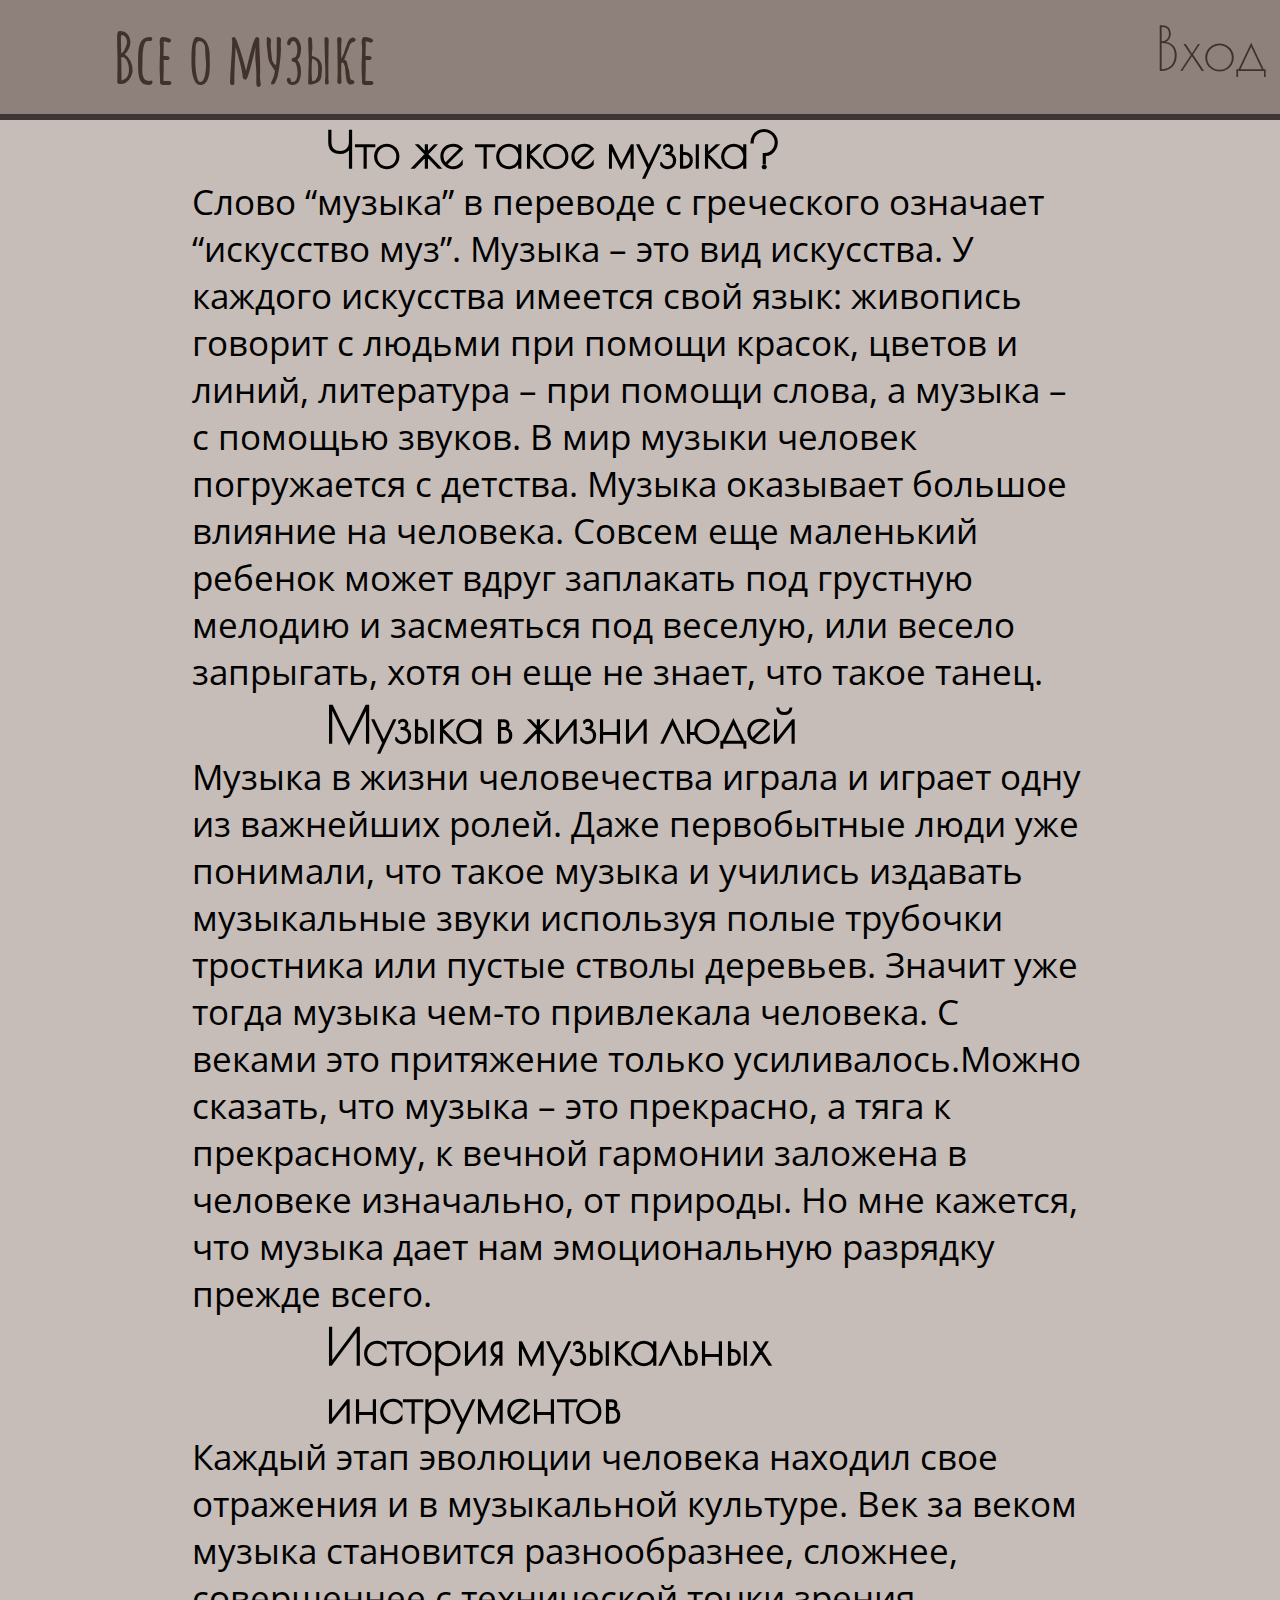
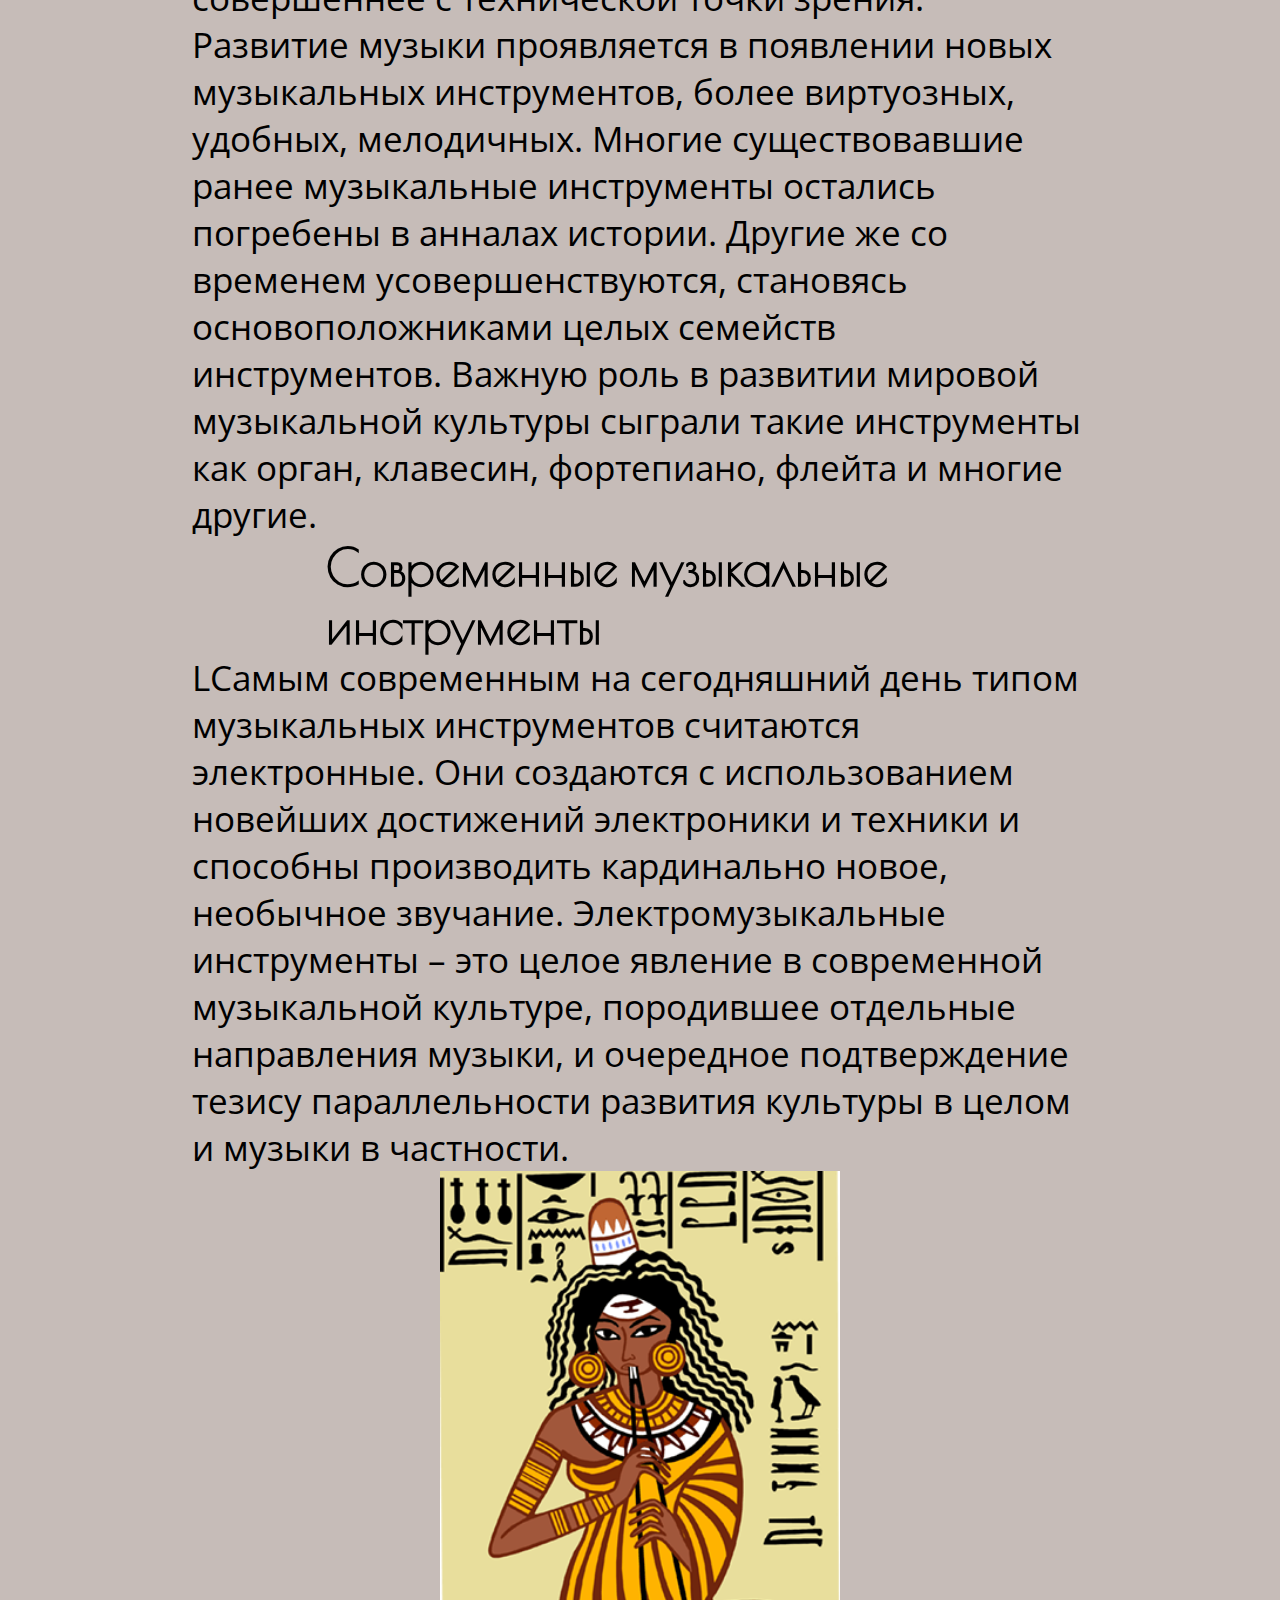
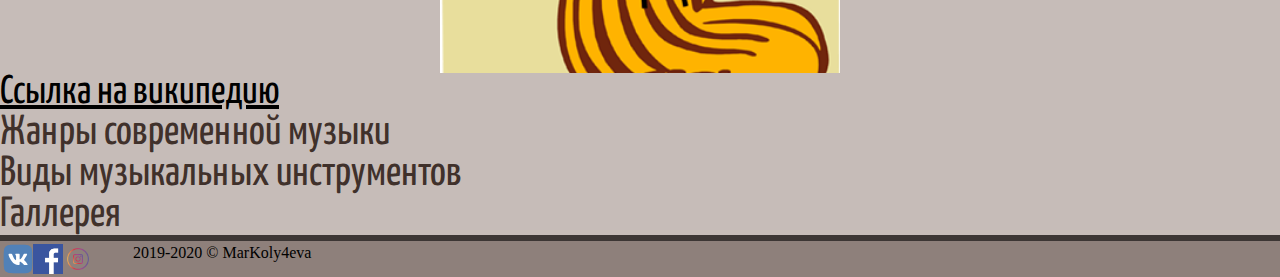
<file: index.html>
<!DOCTYPE html>
<html lang="en">
<head>
	<meta charset="UTF-8">
	<title>Всё о музыке</title>
	<link rel="stylesheet" href="main.css"> <!-- ? -->
	<link href="https://fonts.googleapis.com/css?family=Amatic+SC|Caveat|Montserrat+Alternates|Open+Sans+Condensed:300|Pacifico|Poiret+One|Press+Start+2P|Yanone+Kaffeesatz&display|Tenor+Sans&display=swap" rel="stylesheet"><!-- шрифты с гугл -->
    <style>
   p::selection {
    color: #009999; /* Цвет текста */
    background: #000; /* Цвет фона */
   }
  </style>
</head>
<body>
  <header class="header">
    <div class="header1"><a class="h1" href="index.html">Все о музыке</a></div><div class="header3">
    <div class="search"><div class="ya-site-form ya-site-form_inited_no" data-bem="{&quot;action&quot;:&quot;https://markoly4eva.github.io&quot;,&quot;arrow&quot;:false,&quot;bg&quot;:&quot;#ffcc00&quot;,&quot;fontsize&quot;:12,&quot;fg&quot;:&quot;#000000&quot;,&quot;language&quot;:&quot;ru&quot;,&quot;logo&quot;:&quot;rb&quot;,&quot;publicname&quot;:&quot;Поиск по markoly4eva.github.io&quot;,&quot;suggest&quot;:true,&quot;target&quot;:&quot;_self&quot;,&quot;tld&quot;:&quot;ru&quot;,&quot;type&quot;:2,&quot;usebigdictionary&quot;:true,&quot;searchid&quot;:2381844,&quot;input_fg&quot;:&quot;#000000&quot;,&quot;input_bg&quot;:&quot;#ffffff&quot;,&quot;input_fontStyle&quot;:&quot;normal&quot;,&quot;input_fontWeight&quot;:&quot;bold&quot;,&quot;input_placeholder&quot;:&quot;Поиск&quot;,&quot;input_placeholderColor&quot;:&quot;#563B3B&quot;,&quot;input_borderColor&quot;:&quot;#7f9db9&quot;}"><form action="https://yandex.ru/search/site/" method="get" target="_self" accept-charset="utf-8"><input type="hidden" name="searchid" value="2381844"/><input type="hidden" name="l10n" value="ru"/><input type="hidden" name="reqenc" value=""/><input type="search" name="text" value=""/><input type="submit" value="Найти"/></form></div><style type="text/css">.ya-page_js_yes .ya-site-form_inited_no { display: none; }</style><script type="text/javascript">(function(w,d,c){var s=d.createElement('script'),h=d.getElementsByTagName('script')[0],e=d.documentElement;if((' '+e.className+' ').indexOf(' ya-page_js_yes ')===-1){e.className+=' ya-page_js_yes';}s.type='text/javascript';s.async=true;s.charset='utf-8';s.src=(d.location.protocol==='https:'?'https:':'http:')+'//site.yandex.net/v2.0/js/all.js';h.parentNode.insertBefore(s,h);(w[c]||(w[c]=[])).push(function(){Ya.Site.Form.init()})})(window,document,'yandex_site_callbacks');</script></div></div>
    <div class="header2"><p class="vhod">Вход</p></div>
  </header>
	<!-- <p class="p1"></pлорем вставляет указаное кол-во слов
	<div class="landp"><form action="handler.php">
   <p class="login">Логин:
    <input maxlength="25" name="login"></p> 
   <p class="parol">Пароль:
    <input type="password" maxlength="25" name="password"></p>size="40" -->
   <!-- <p><input type="submit" value="Войти"></p></div> --> 
	<div class="div1page1">
            <h2 class="h2">Что же такое музыка?</h2>
		<p>Слово “музыка” в переводе с греческого означает “искусство муз”. Музыка – это вид искусства. У каждого искусства имеется свой язык: живопись говорит с людьми при помощи красок, цветов и линий, литература – при помощи слова, а музыка – с помощью звуков. В мир музыки человек погружается с детства. Музыка оказывает большое влияние на человека. Совсем еще маленький ребенок может вдруг заплакать под грустную мелодию и засмеяться под веселую, или весело запрыгать, хотя он еще не знает, что такое танец. </p>
            <h3 class="h3">Музыка в жизни людей</h3>
		<p>Музыка в жизни человечества играла и играет одну из важнейших ролей. Даже первобытные люди уже понимали, что такое музыка и учились издавать музыкальные звуки используя полые трубочки тростника или пустые стволы деревьев. Значит уже тогда музыка чем-то привлекала человека. С веками это притяжение только усиливалось.Можно сказать, что музыка – это прекрасно, а тяга к прекрасному, к вечной гармонии заложена в человеке изначально, от природы. Но мне кажется, что музыка дает нам эмоциональную разрядку прежде всего.</p>
			<h4 class="h4">История музыкальных инструментов</h4>
	    <p>Каждый этап эволюции человека находил свое отражения и в музыкальной культуре. Век за веком музыка становится разнообразнее, сложнее, совершеннее с технической точки зрения. Развитие музыки проявляется в появлении новых музыкальных инструментов, более виртуозных, удобных, мелодичных.

      Многие существовавшие ранее музыкальные инструменты остались погребены в анналах истории. Другие же со временем усовершенствуются, становясь основоположниками целых семейств инструментов. Важную роль в развитии мировой музыкальной культуры сыграли такие инструменты как орган, клавесин, фортепиано, флейта и многие другие.</p>
		    <h5 class="h5">Современные музыкальные инструменты</h5>
        <p>LСамым современным на сегодняшний день типом музыкальных инструментов считаются электронные. Они создаются с использованием новейших достижений электроники и техники и способны производить кардинально новое, необычное звучание. Электромузыкальные инструменты – это целое явление в современной музыкальной культуре, породившее отдельные направления музыки, и очередное подтверждение тезису параллельности развития культуры в целом и музыки в частности.</p>
         <!-- <p5 class="p5">Много ли вы знаете о музыке? Кем вы себя считаете в отношении музыки?</p>
         	<input list="character">
         		<datalist id="character">
         			<option value="Знаток"></option>
         			<option value="Увлекающийся музыкой"></option>
         			<option value="Начинающий"></option>
         			<option value="Ничего не знаю"></option>
         		</datalist> -->
<img class="img13" src="img/img13.png" alt="здесь должна быть картинка">
</div>
<a class="a1" href="https://ru.wikipedia.org/wiki/%D0%9C%D1%83%D0%B7%D1%8B%D0%BA%D0%B0">Ссылка на википедию</a><br><!-- перенос на след. строку -->
<a class="a2" href="page2.html">Жанры современной музыки</a><br>
<a class="a3" href="page3.html">Виды музыкальных инструментов</a><br>
<a class="a4" href="gallery.html">Галлерея</a><br>
<!-- <s>	nf.b. b. f.l,ndglmgdn,;'gnd;'</s> делает текст зачёркнутым<br> -->
<!-- <i>mngrkmgnrmgnrmgnrmgnrm</i> выделяет текст курсивом<hr> создает линию --> 
<!-- <abbr title="всплывающая при наведении подсказка">аббревиатура</abbr><hr> -->
<footer class="footer">
  <div id="social">
      <a href="http://vk.com" title="grupa vk" target="_blank">
        <img class="vk" src="logo/vk.svg" alt="vk" title="vk">
      </a>
        <a href="http://facebook.com" title="grupa facebook" target="_blank">
        <img class="fb" src="logo/fb.png" alt="facebook" title="facebook">
      </a>
        <a href="http://instagram.com" title="grupa instagram" target="_blank">
        <img class="inst" src="logo/inst.png" alt="instagram" title="instagram">
      </a>
    </div>
    <div id="rights">2019-2020 &copy; MarKoly4eva</div>
</footer>
      <!-- https://ru.w3docs.com/uchebnik-html/html-teg-li.html -->
      <!-- <form>
  <p style="text-align: center"><button><a class="a3" href="page3.html">Виды музыкальных инструментов</a></button>
  <button><img class="img13" src="img/img6.jpg" alt="здесь должна быть картинка">Кнопка с рисунком</button></p>
      </form> <br>	 -->
     <!--  <details open="open">Текст который открываеся когда вы нажмете на "Подробнее" --><!--  Стрелочка и надпись подробнее -->
       <!--  <table border="1"> *создание таблицы
</body>
</html>
</file>
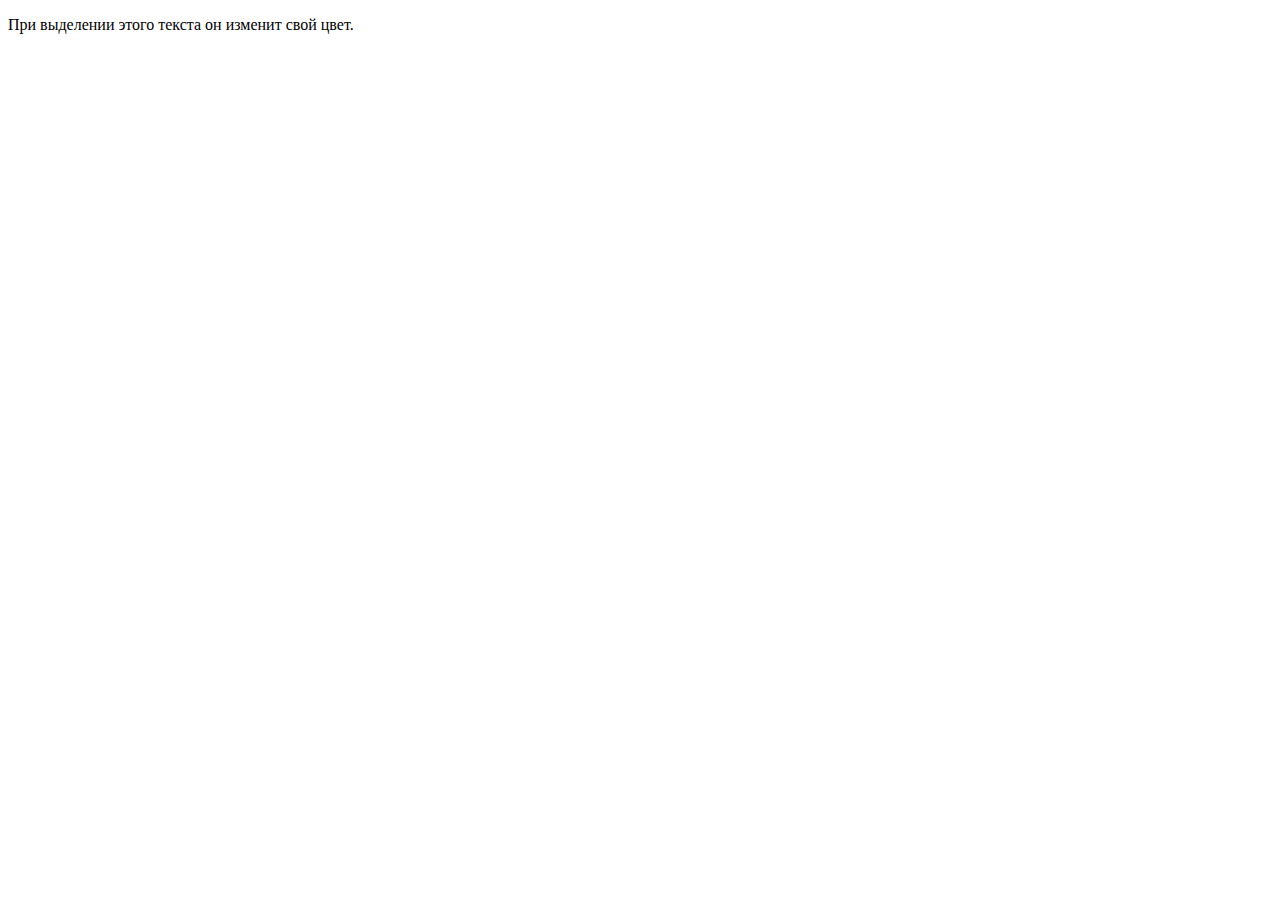
<file: ex.html>
<!DOCTYPE html>
<html>
 <head>
  <meta charset="utf-8">
  <title>selection</title>
  <style>
   p::selection {
    color: #ff0; /* Цвет текста */
    background: #000; /* Цвет фона */
   }
  </style>
 </head>
 <body>
  <p>При выделении этого текста он изменит свой цвет.</p>
 </body>
</html>
</file>
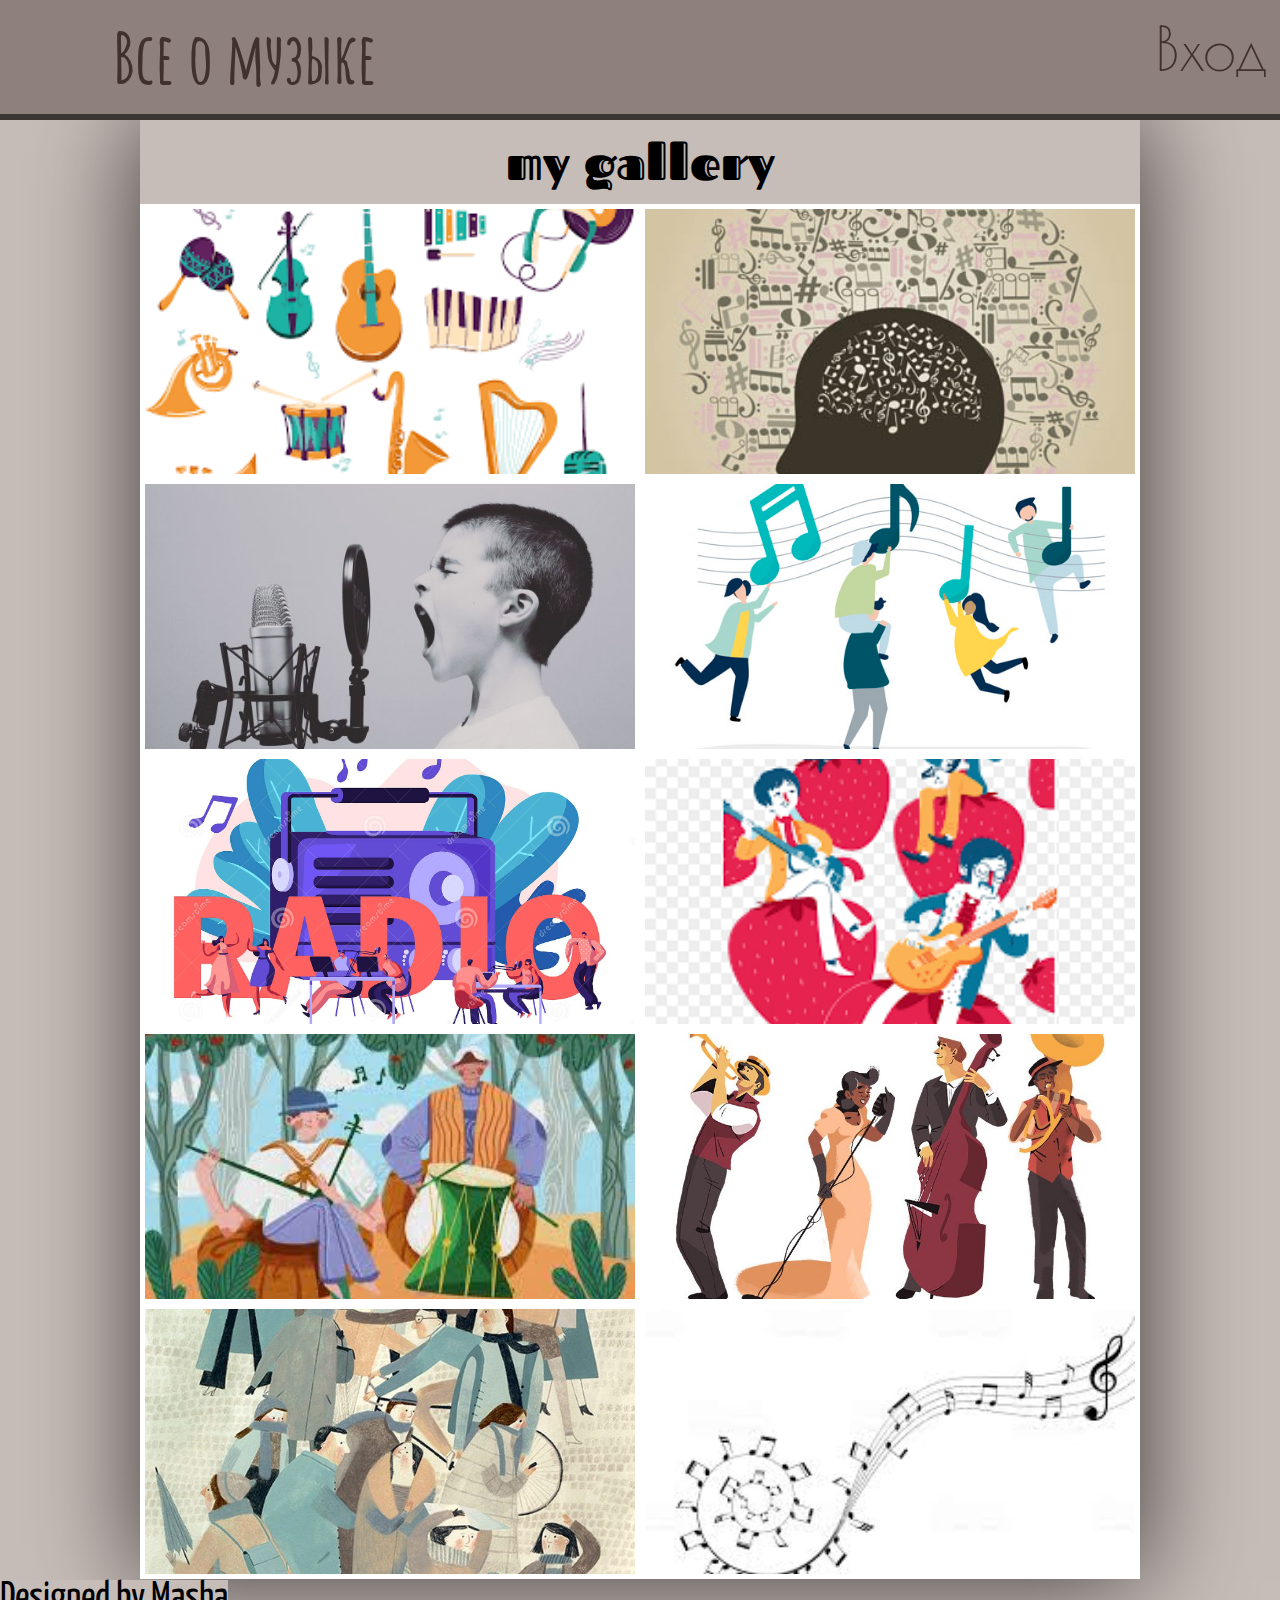
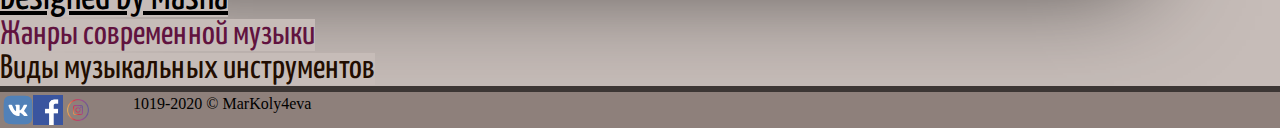
<file: gallery.html>
<!DOCTYPE html>
<html lang="en">
<head>
	<meta charset="UTF-8">
	<meta name='viewport' content='width=device-width,initial-scale=1'> <!-- для отображения одинаково на всех устройствах -->
	<title>Галлерея</title>
	<link rel="stylesheet" href="gallery.css">
	<link href="https://fonts.googleapis.com/css?family=Fascinate+Inline|Amatic+SC|Caveat|Montserrat+Alternates|Open+Sans+Condensed:300|Pacifico|Poiret+One|Press+Start+2P|Yanone+Kaffeesatz&display|Tenor+Sans&display=swap" rel="stylesheet">
</head>
<body>
	<header class="header">
    <div class="header1"><a class="h1" href="index.html">Все о музыке</a></div><div class="header3">
    <div class="search"><div class="ya-site-form ya-site-form_inited_no" data-bem="{&quot;action&quot;:&quot;https://markoly4eva.github.io&quot;,&quot;arrow&quot;:false,&quot;bg&quot;:&quot;#ffcc00&quot;,&quot;fontsize&quot;:12,&quot;fg&quot;:&quot;#000000&quot;,&quot;language&quot;:&quot;ru&quot;,&quot;logo&quot;:&quot;rb&quot;,&quot;publicname&quot;:&quot;Поиск по markoly4eva.github.io&quot;,&quot;suggest&quot;:true,&quot;target&quot;:&quot;_self&quot;,&quot;tld&quot;:&quot;ru&quot;,&quot;type&quot;:2,&quot;usebigdictionary&quot;:true,&quot;searchid&quot;:2381844,&quot;input_fg&quot;:&quot;#000000&quot;,&quot;input_bg&quot;:&quot;#ffffff&quot;,&quot;input_fontStyle&quot;:&quot;normal&quot;,&quot;input_fontWeight&quot;:&quot;bold&quot;,&quot;input_placeholder&quot;:&quot;Поиск&quot;,&quot;input_placeholderColor&quot;:&quot;#563B3B&quot;,&quot;input_borderColor&quot;:&quot;#7f9db9&quot;}"><form action="https://yandex.ru/search/site/" method="get" target="_self" accept-charset="utf-8"><input type="hidden" name="searchid" value="2381844"/><input type="hidden" name="l10n" value="ru"/><input type="hidden" name="reqenc" value=""/><input type="search" name="text" value=""/><input type="submit" value="Найти"/></form></div><style type="text/css">.ya-page_js_yes .ya-site-form_inited_no { display: none; }</style><script type="text/javascript">(function(w,d,c){var s=d.createElement('script'),h=d.getElementsByTagName('script')[0],e=d.documentElement;if((' '+e.className+' ').indexOf(' ya-page_js_yes ')===-1){e.className+=' ya-page_js_yes';}s.type='text/javascript';s.async=true;s.charset='utf-8';s.src=(d.location.protocol==='https:'?'https:':'http:')+'//site.yandex.net/v2.0/js/all.js';h.parentNode.insertBefore(s,h);(w[c]||(w[c]=[])).push(function(){Ya.Site.Form.init()})})(window,document,'yandex_site_callbacks');</script></div></div>
    <div class="header2"><p class="vhod">Вход</p></div>
  </header>
	<!-- main.main>div.item*10 создание тега main с 10ю div'ами с классами item -->
	<main class="main">
		<h1 class="heading">my gallery</h1>
		<a href="img2/img1.png" class="img_link" target="_blank"><div class="item" style="background-image: url(img2/img1.png);"></div></a>
		<a href="img2/img2.jpg" class="img_link" target="_blank"><div class="item" style="background-image: url(img2/img2.jpg);"></div></a>
		<a href="img2/img3.jpg" class="img_link" target="_blank"><div class="item" style="background-image: url(img2/img3.jpg);"></div></a>
		<a href="img2/img4.jpg" class="img_link" target="_blank"><div class="item" style="background-image: url(img2/img4.jpg);"></div></a>
		<a href="img2/img5.jpg" class="img_link" target="_blank"><div class="item" style="background-image: url(img2/img5.jpg);"></div></a>
		<a href="img2/img6.png" class="img_link" target="_blank"><div class="item" style="background-image: url(img2/img6.png);"></div></a>
		<a href="img2/img7.jpg" class="img_link" target="_blank"><div class="item" style="background-image: url(img2/img7.jpg);"></div></a>
		<a href="img2/img8.jpg" class="img_link" target="_blank"><div class="item" style="background-image: url(img2/img8.jpg);"></div></a> 
		<a href="img2/img9.jpg" class="img_link" target="_blank"><div class="item" style="background-image: url(img2/img9.jpg);"></div></a>
		<a href="img2/img10.jpg" class="img_link" target="_blank"><div class="item" style="background-image: url(img2/img10.jpg);"></div></a> 
	</main>
	<a href="https://github.com/MarKoly4eva/" class="author" target="_blank">Designed by Masha</a><br>
	<a class="a1" href="page2.html">Жанры современной музыки</a><br>
    <a class="a2" href="page3.html">Виды музыкальных инструментов</a>
    <footer class="footer">
  <div id="social">
      <a href="http://vk.com" title="grupa vk" target="_blank">
        <img class="vk" src="logo/vk.svg" alt="vk" title="vk">
      </a>
        <a href="http://facebook.com" title="grupa facebook" target="_blank">
        <img class="fb" src="logo/fb.png" alt="facebook" title="facebook">
      </a>
        <a href="http://instagram.com" title="grupa instagram" target="_blank">
        <img class="inst" src="logo/inst.png" alt="instagram" title="instagram">
      </a>
    </div>
    <div id="rights">1019-2020 &copy; MarKoly4eva</div>
</footer>
</body>
</html>
</file>
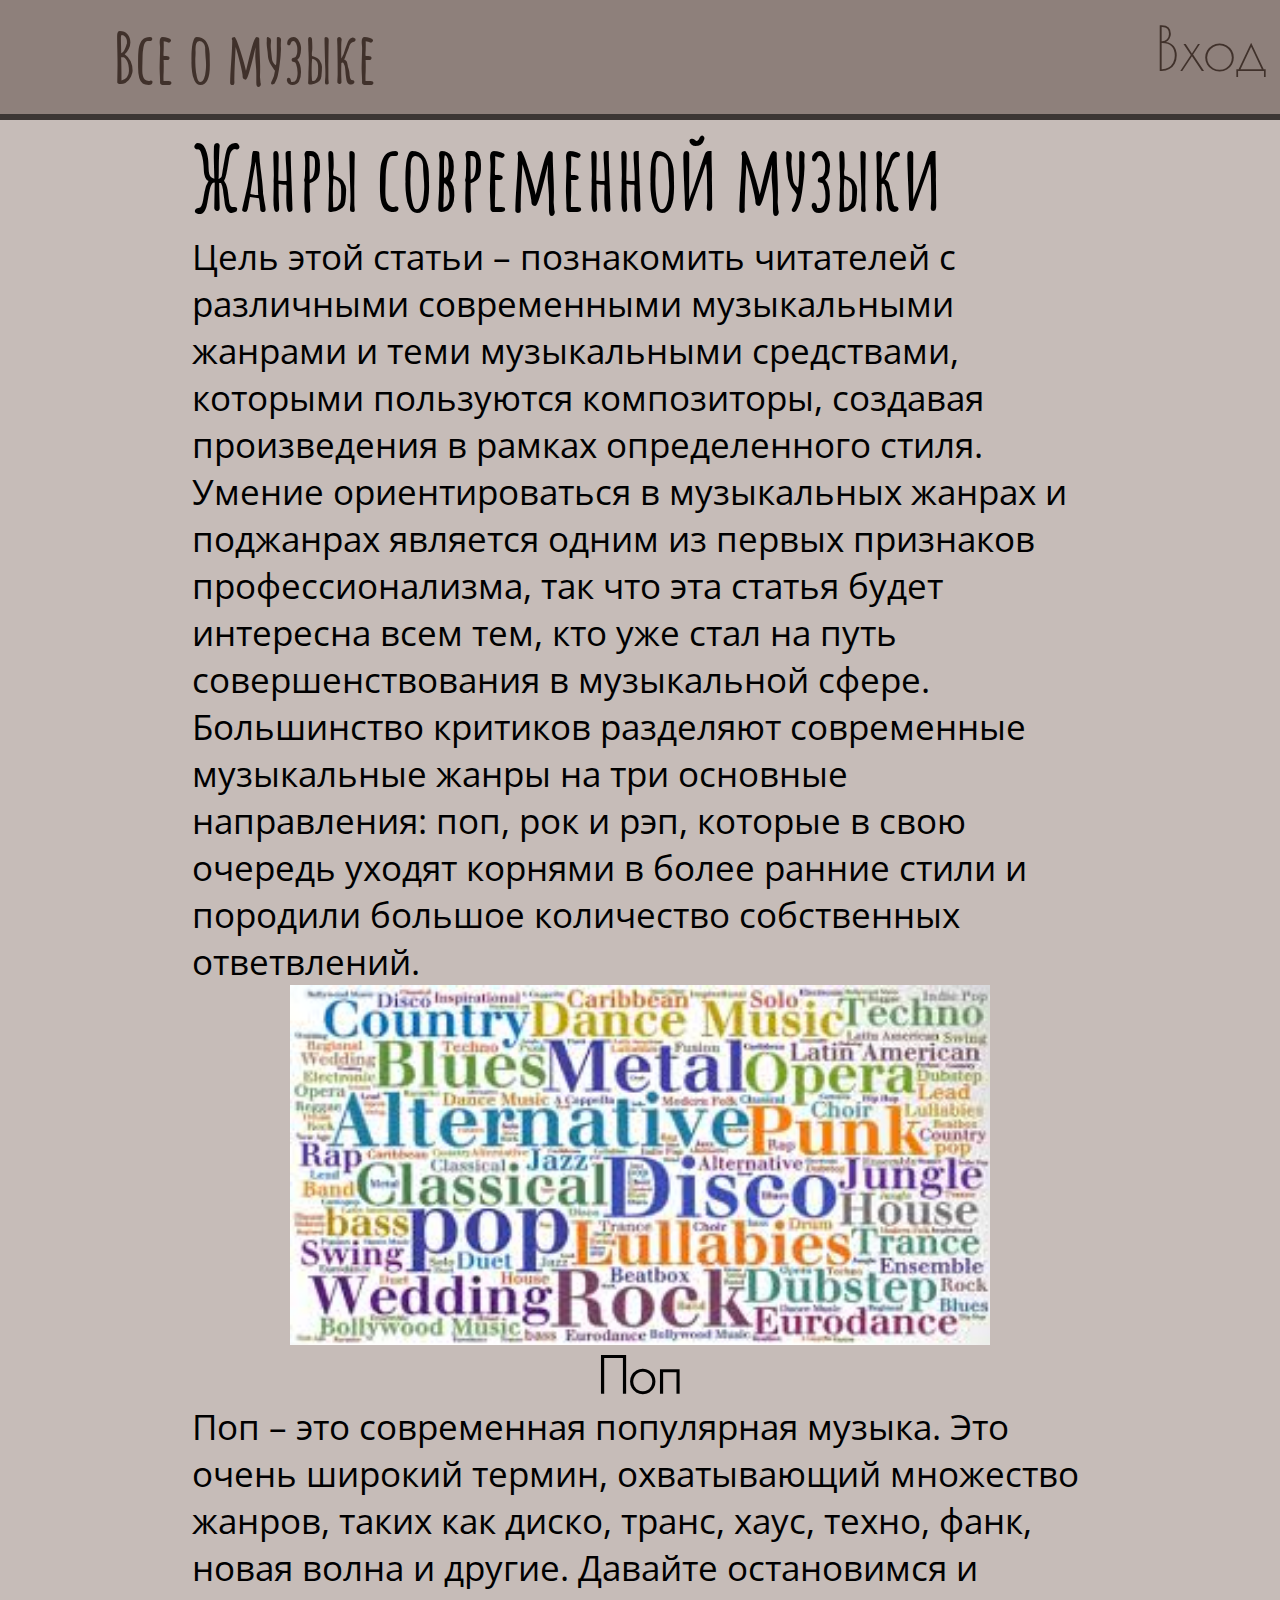
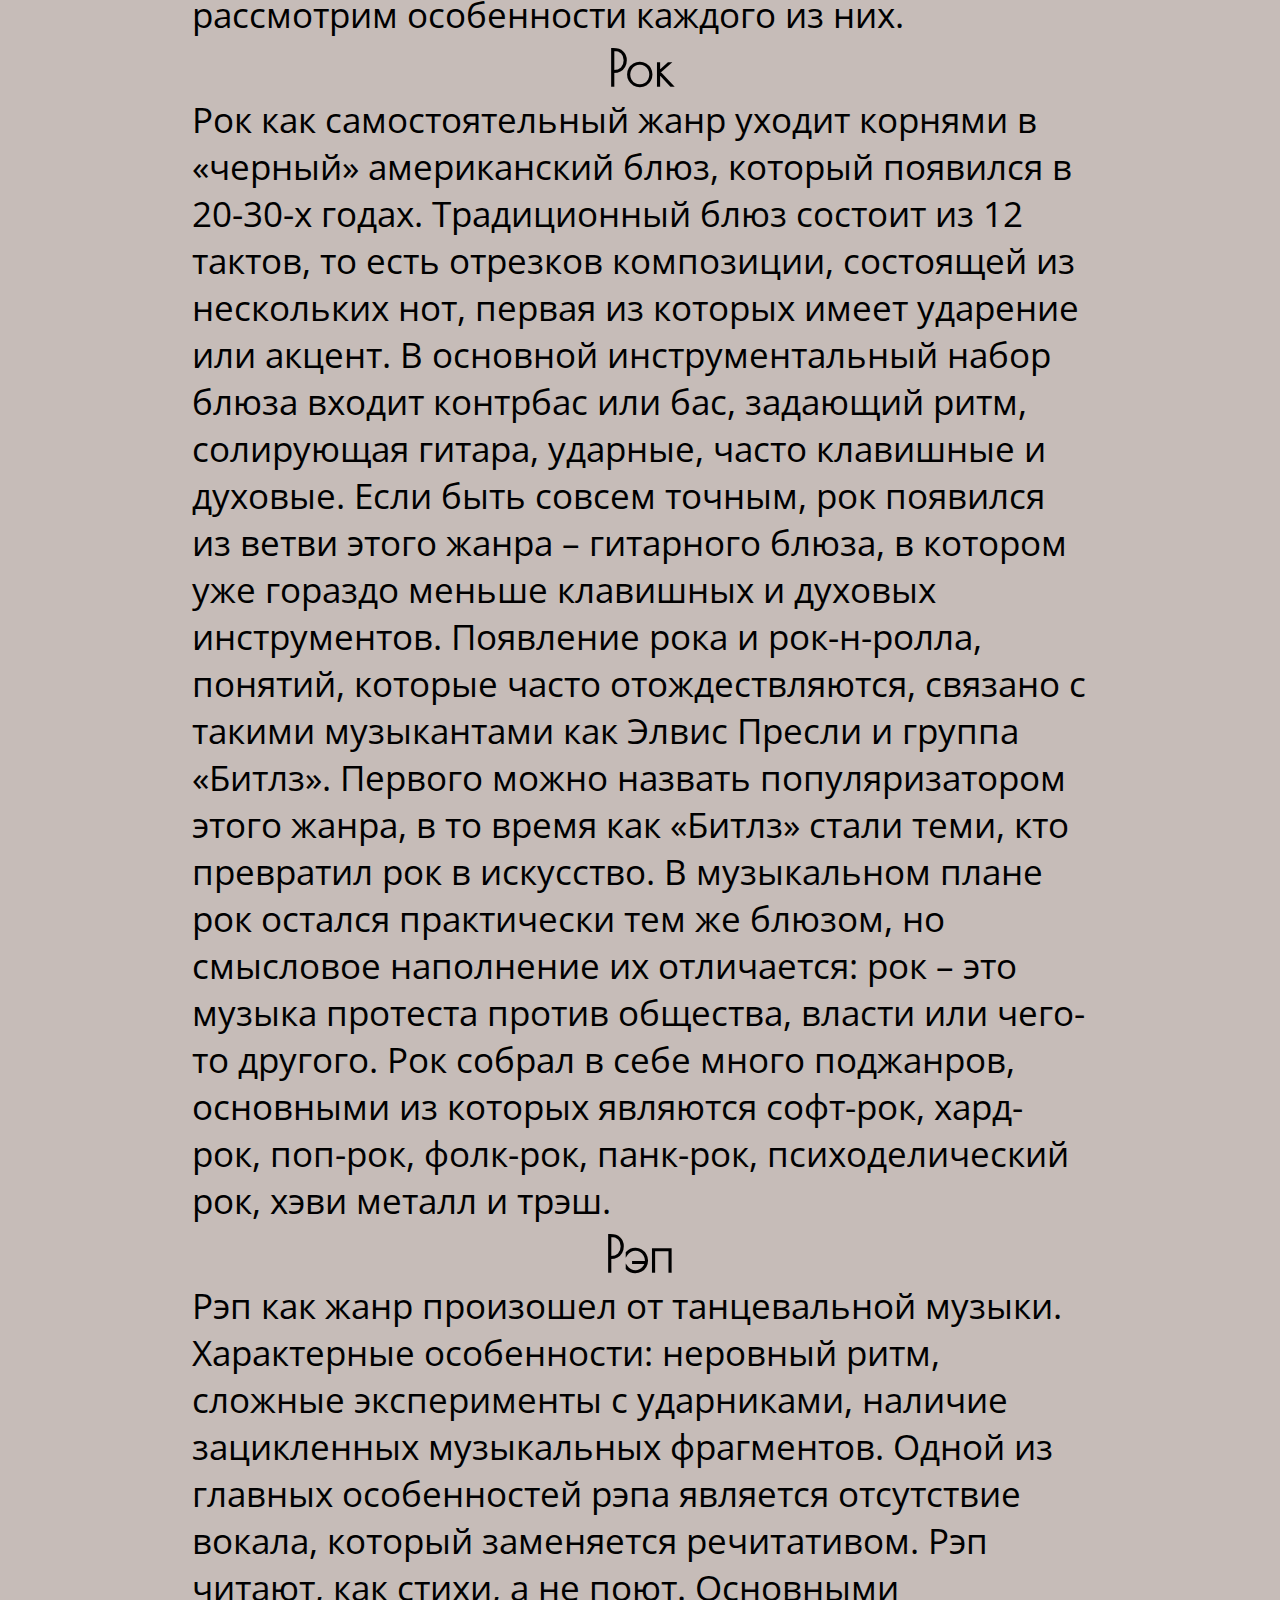
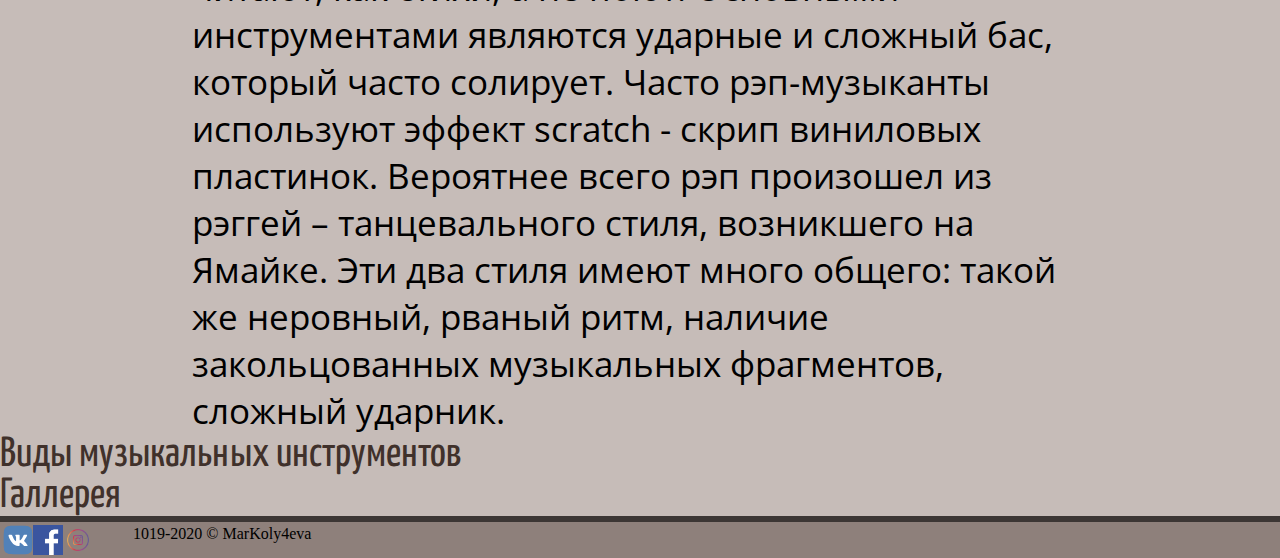
<file: page2.html>
<!DOCTYPE html>
<html lang="en">
<head>
	<meta charset="UTF-8">
	<title>Жанры современной музыки</title>
	<link rel="stylesheet" href="main2.css">
	<link href="https://fonts.googleapis.com/css?family=Amatic+SC|Caveat|Montserrat+Alternates|Open+Sans+Condensed:300|Pacifico|Poiret+One|Press+Start+2P|Yanone+Kaffeesatz&display=swap" rel="stylesheet">
  <style>
   p::selection {
    color: #009999; /* Цвет текста */
    background: #000; /* Цвет фона */
   }
  </style>
</head>
<body>
	<header class="header">
    <div class="header1"><a class="h1" href="index.html">Все о музыке</a></div><div class="header3">
    <div class="search"><div class="ya-site-form ya-site-form_inited_no" data-bem="{&quot;action&quot;:&quot;https://markoly4eva.github.io&quot;,&quot;arrow&quot;:false,&quot;bg&quot;:&quot;#ffcc00&quot;,&quot;fontsize&quot;:12,&quot;fg&quot;:&quot;#000000&quot;,&quot;language&quot;:&quot;ru&quot;,&quot;logo&quot;:&quot;rb&quot;,&quot;publicname&quot;:&quot;Поиск по markoly4eva.github.io&quot;,&quot;suggest&quot;:true,&quot;target&quot;:&quot;_self&quot;,&quot;tld&quot;:&quot;ru&quot;,&quot;type&quot;:2,&quot;usebigdictionary&quot;:true,&quot;searchid&quot;:2381844,&quot;input_fg&quot;:&quot;#000000&quot;,&quot;input_bg&quot;:&quot;#ffffff&quot;,&quot;input_fontStyle&quot;:&quot;normal&quot;,&quot;input_fontWeight&quot;:&quot;bold&quot;,&quot;input_placeholder&quot;:&quot;Поиск&quot;,&quot;input_placeholderColor&quot;:&quot;#563B3B&quot;,&quot;input_borderColor&quot;:&quot;#7f9db9&quot;}"><form action="https://yandex.ru/search/site/" method="get" target="_self" accept-charset="utf-8"><input type="hidden" name="searchid" value="2381844"/><input type="hidden" name="l10n" value="ru"/><input type="hidden" name="reqenc" value=""/><input type="search" name="text" value=""/><input type="submit" value="Найти"/></form></div><style type="text/css">.ya-page_js_yes .ya-site-form_inited_no { display: none; }</style><script type="text/javascript">(function(w,d,c){var s=d.createElement('script'),h=d.getElementsByTagName('script')[0],e=d.documentElement;if((' '+e.className+' ').indexOf(' ya-page_js_yes ')===-1){e.className+=' ya-page_js_yes';}s.type='text/javascript';s.async=true;s.charset='utf-8';s.src=(d.location.protocol==='https:'?'https:':'http:')+'//site.yandex.net/v2.0/js/all.js';h.parentNode.insertBefore(s,h);(w[c]||(w[c]=[])).push(function(){Ya.Site.Form.init()})})(window,document,'yandex_site_callbacks');</script></div></div>
    <div class="header2"><p class="vhod">Вход</p></div>
  </header>
	<h1 class="h1page2">Жанры современной музыки</h1>
	<div class="div1page2">
	<p class="p1page2">Цель этой статьи – познакомить читателей с различными современными музыкальными жанрами и теми музыкальными средствами, которыми пользуются композиторы, создавая произведения в рамках определенного стиля. Умение ориентироваться в музыкальных жанрах и поджанрах является одним из первых признаков профессионализма, так что эта статья будет интересна всем тем, кто уже стал на путь совершенствования в музыкальной сфере.

Большинство критиков разделяют современные музыкальные жанры на три основные направления: поп, рок и рэп, которые в свою очередь уходят корнями в более ранние стили и породили большое количество собственных ответвлений.</p>
<img src="img/img14.jpg" alt="здесь должна быть картинка">
</div>
 <div class="div2page2">
 	<h2 class="h2page2">Поп</h2>
 	<p class="p2page2">Поп – это современная популярная музыка. Это очень широкий термин, охватывающий множество жанров, таких как диско, транс, хаус, техно, фанк, новая волна и другие. Давайте остановимся и рассмотрим особенности каждого из них.</p>
 	<h3 class="h3page2">Рок</h3>
 	<p class="p3page2">Рок как самостоятельный жанр уходит корнями в «черный» американский блюз, который появился в 20-30-х годах. Традиционный блюз состоит из 12 тактов, то есть отрезков композиции, состоящей из нескольких нот, первая из которых имеет ударение или акцент. В основной инструментальный набор блюза входит контрбас или бас, задающий ритм, солирующая гитара, ударные, часто клавишные и духовые. Если быть совсем точным, рок появился из ветви этого жанра – гитарного блюза, в котором уже гораздо меньше клавишных и духовых инструментов.

Появление рока и рок-н-ролла, понятий, которые часто отождествляются, связано с такими музыкантами как Элвис Пресли и группа «Битлз». Первого можно назвать популяризатором этого жанра, в то время как «Битлз» стали теми, кто превратил рок в искусство.

В музыкальном плане рок остался практически тем же блюзом, но смысловое наполнение их отличается: рок – это музыка протеста против общества, власти или чего-то другого.

Рок собрал в себе много поджанров, основными из которых являются софт-рок, хард-рок, поп-рок, фолк-рок, панк-рок, психоделический рок, хэви металл и трэш.</p>
<h4 class="h4page2">Рэп</h4>
<p class="p4page2">Рэп как жанр произошел от танцевальной музыки. Характерные особенности: неровный ритм, сложные эксперименты с ударниками, наличие зацикленных музыкальных фрагментов. Одной из главных особенностей рэпа является отсутствие вокала, который заменяется речитативом. Рэп читают, как стихи, а не поют. Основными инструментами являются ударные и сложный бас, который часто солирует. Часто рэп-музыканты используют эффект scratch - скрип виниловых пластинок.

Вероятнее всего рэп произошел из рэггей – танцевального стиля, возникшего на Ямайке. Эти два стиля имеют много общего: такой же неровный, рваный ритм, наличие закольцованных музыкальных фрагментов, сложный ударник.</p></div>
	<a class="a2page2" href="page3.html">Виды музыкальных инструментов</a><br>
	<a class="a3page2" href="gallery.html">Галлерея</a>
	<footer class="footer">
  <div id="social">
      <a href="http://vk.com" title="grupa vk" target="_blank">
        <img class="vk" src="logo/vk.svg" alt="vk" title="vk">
      </a>
        <a href="http://facebook.com" title="grupa facebook" target="_blank">
        <img class="fb" src="logo/fb.png" alt="facebook" title="facebook">
      </a>
        <a href="http://instagram.com" title="grupa instagram" target="_blank">
        <img class="inst" src="logo/inst.png" alt="instagram" title="instagram">
      </a>
    </div>
    <div id="rights">1019-2020 &copy; MarKoly4eva</div>
</footer>
</body>
</html>
</file>
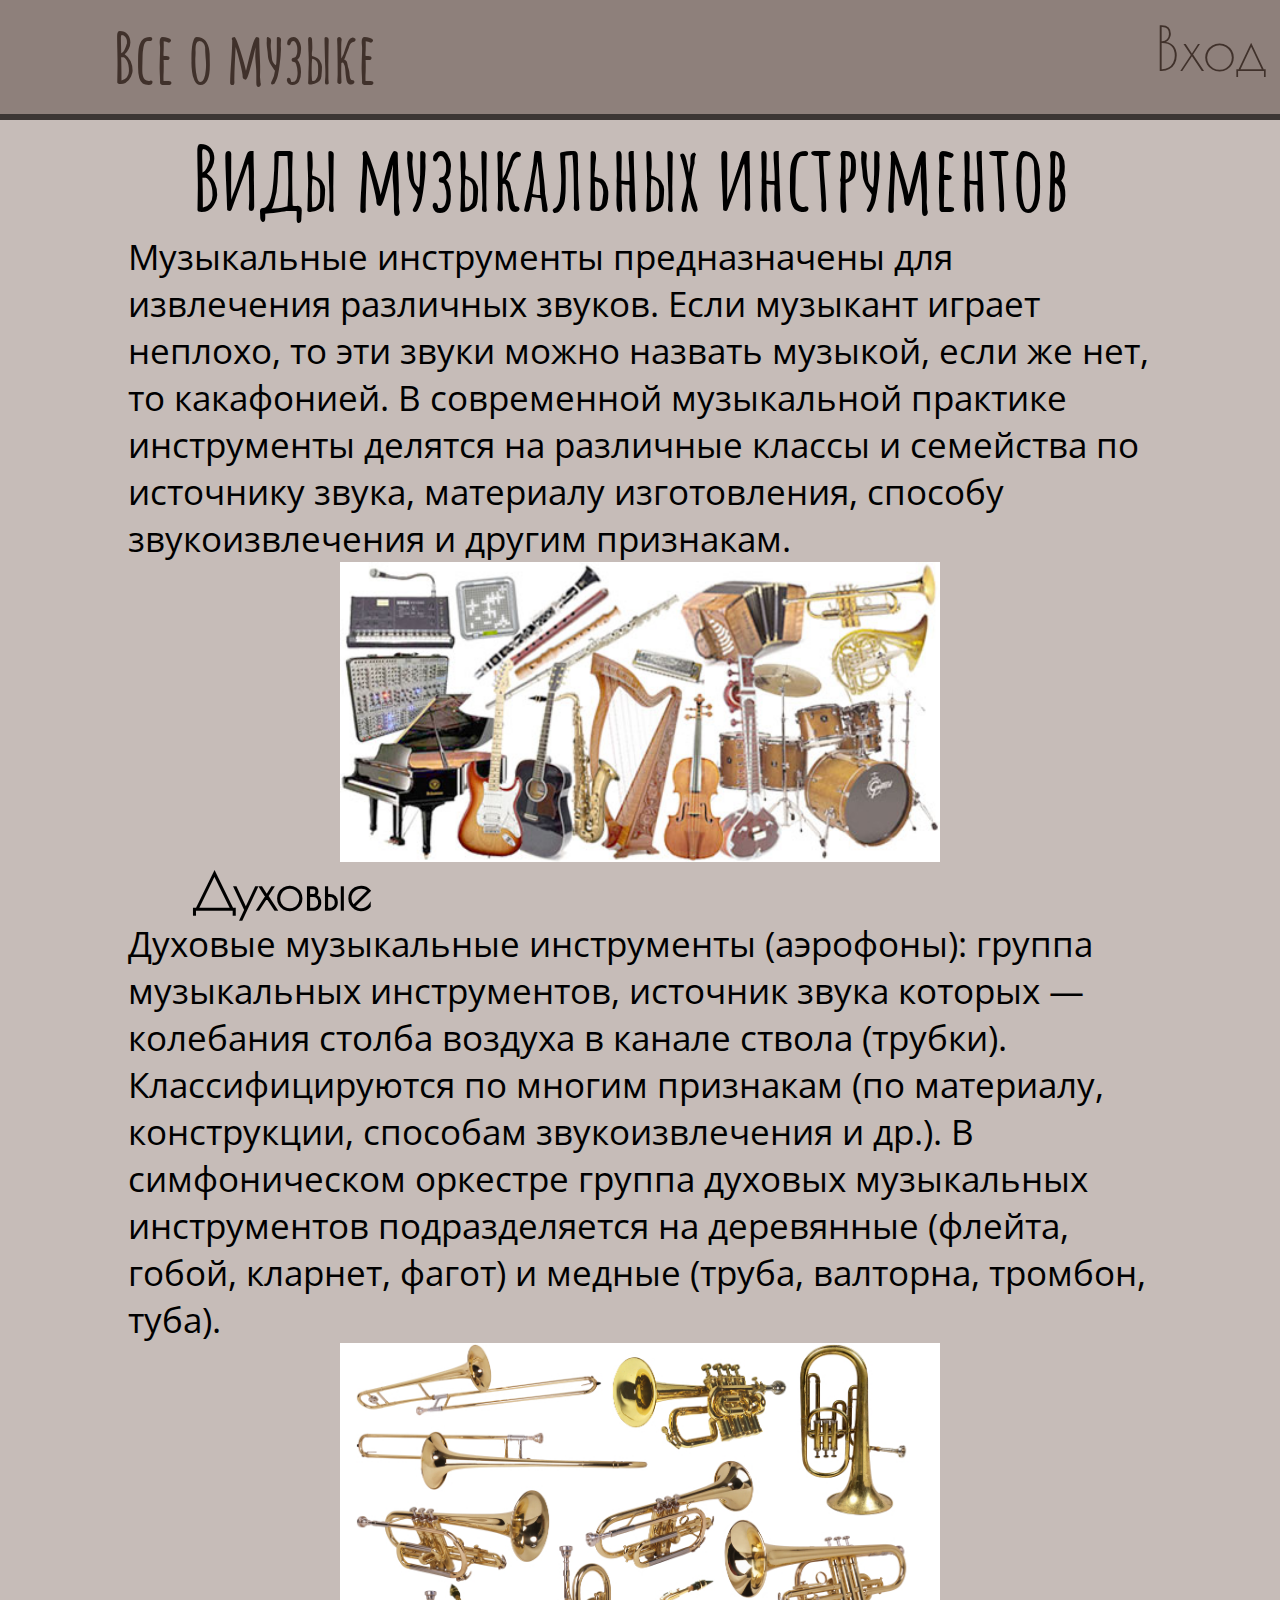
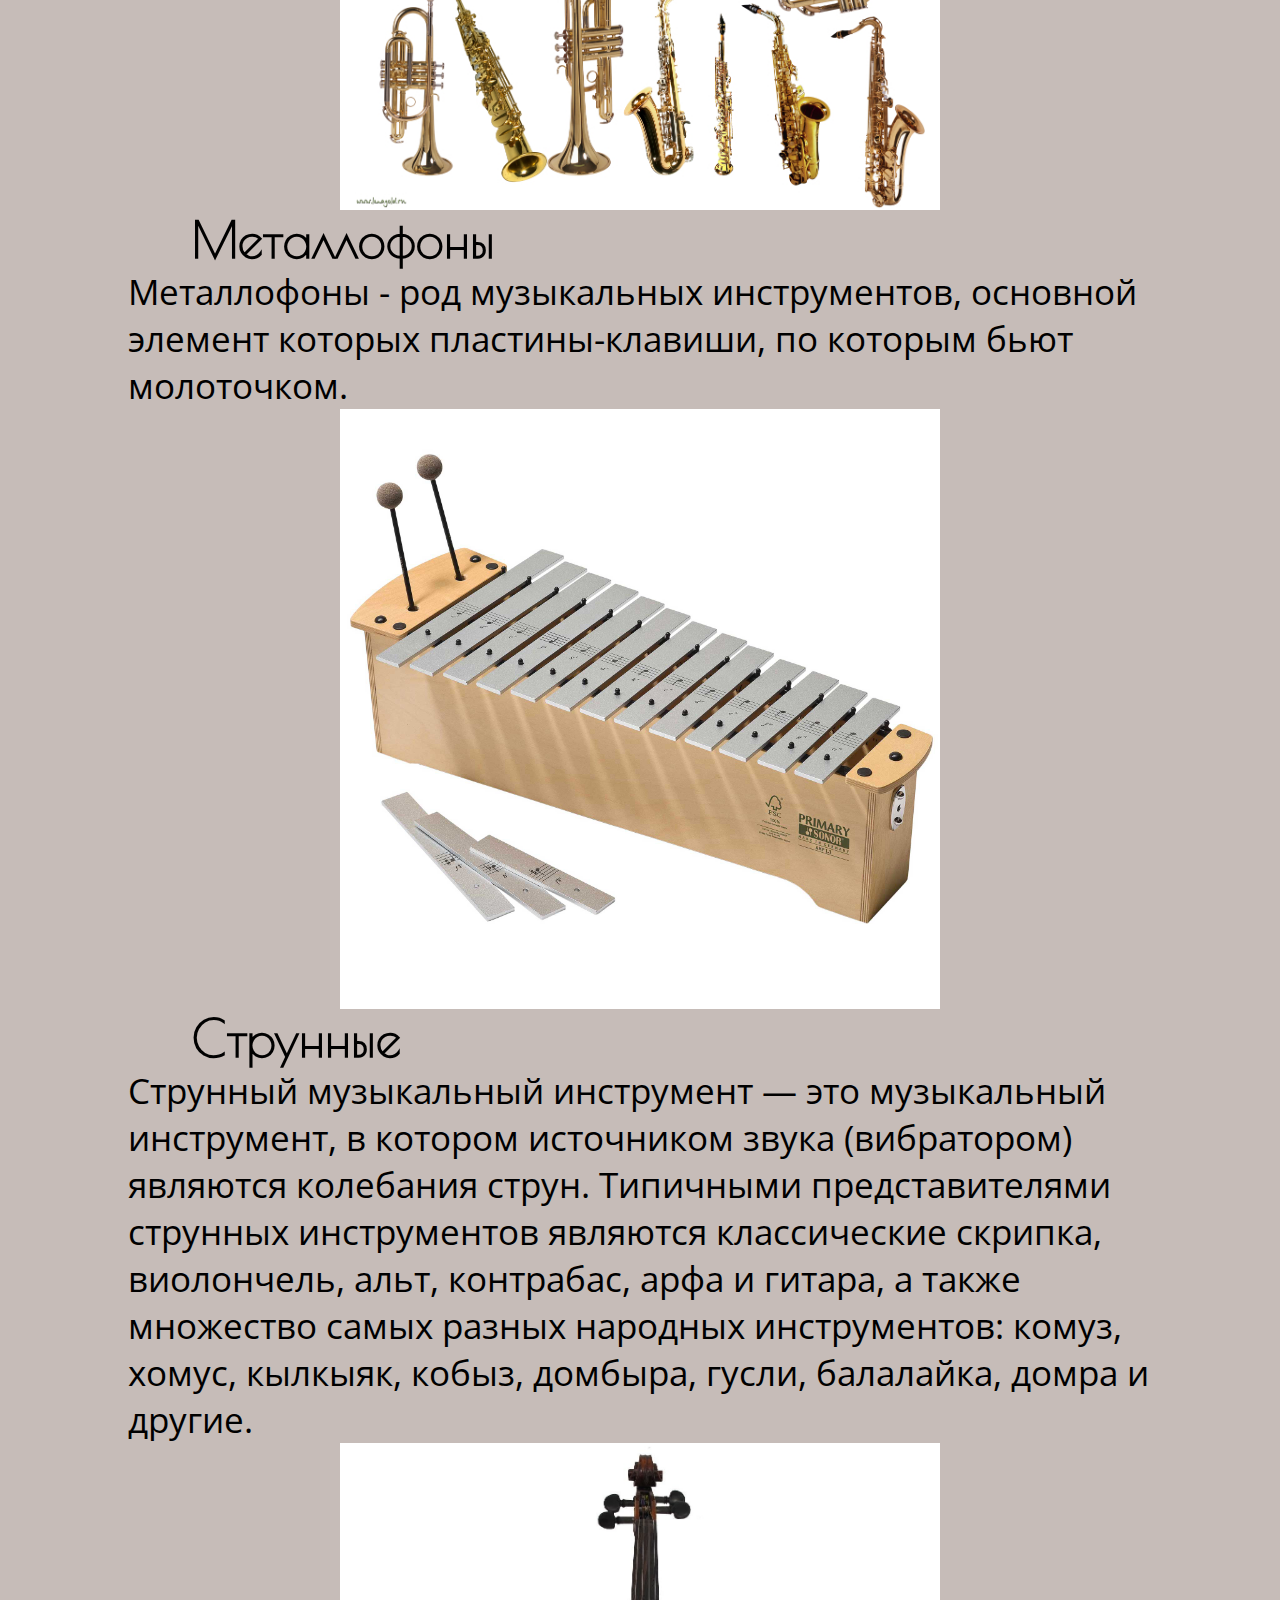
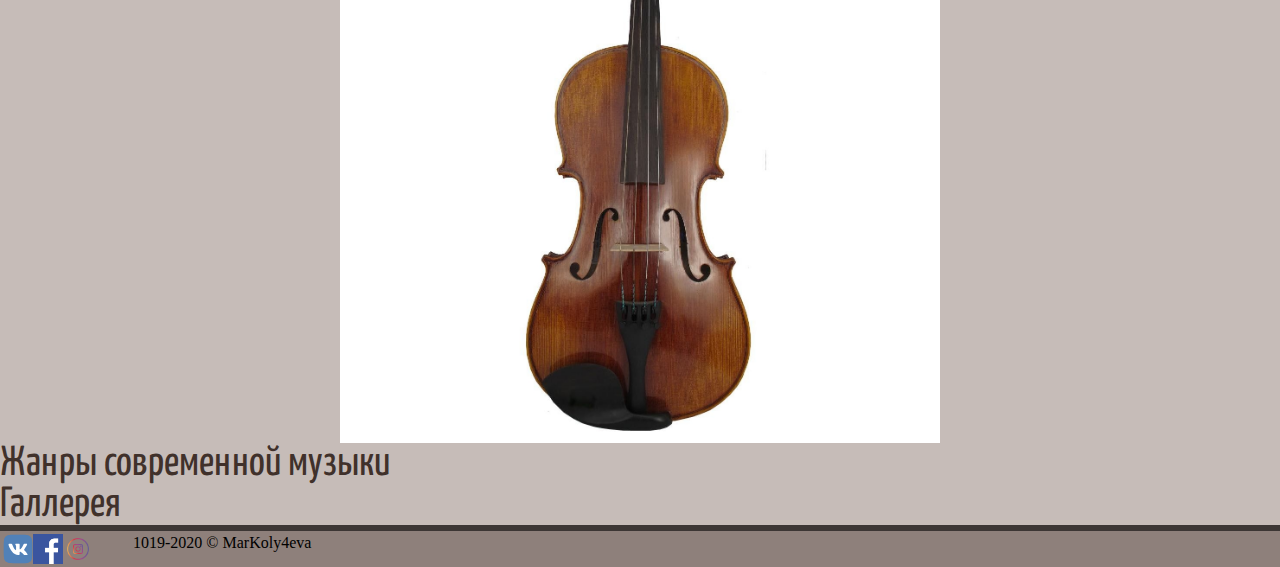
<file: page3.html>
<!DOCTYPE html>
<html lang="en">
<head>
	<meta charset="UTF-8">
	<title>Виды музыкальных инструментов</title>
	<link rel="stylesheet" href="main3.css"> <!-- ? -->
	<link href="https://fonts.googleapis.com/css?family=Amatic+SC|Caveat|Montserrat+Alternates|Open+Sans+Condensed:300|Pacifico|Poiret+One|Press+Start+2P|Yanone+Kaffeesatz&display=swap" rel="stylesheet">
	<style>
   p::selection {
    color: #009999; /* Цвет текста */
    background: #000; /* Цвет фона */
   }
  </style>
</head>
<body>
	<header class="header">
    <div class="header1"><a class="h1" href="index.html">Все о музыке</a></div><div class="header3">
    <div class="search"><div class="ya-site-form ya-site-form_inited_no" data-bem="{&quot;action&quot;:&quot;https://markoly4eva.github.io&quot;,&quot;arrow&quot;:false,&quot;bg&quot;:&quot;#ffcc00&quot;,&quot;fontsize&quot;:12,&quot;fg&quot;:&quot;#000000&quot;,&quot;language&quot;:&quot;ru&quot;,&quot;logo&quot;:&quot;rb&quot;,&quot;publicname&quot;:&quot;Поиск по markoly4eva.github.io&quot;,&quot;suggest&quot;:true,&quot;target&quot;:&quot;_self&quot;,&quot;tld&quot;:&quot;ru&quot;,&quot;type&quot;:2,&quot;usebigdictionary&quot;:true,&quot;searchid&quot;:2381844,&quot;input_fg&quot;:&quot;#000000&quot;,&quot;input_bg&quot;:&quot;#ffffff&quot;,&quot;input_fontStyle&quot;:&quot;normal&quot;,&quot;input_fontWeight&quot;:&quot;bold&quot;,&quot;input_placeholder&quot;:&quot;Поиск&quot;,&quot;input_placeholderColor&quot;:&quot;#563B3B&quot;,&quot;input_borderColor&quot;:&quot;#7f9db9&quot;}"><form action="https://yandex.ru/search/site/" method="get" target="_self" accept-charset="utf-8"><input type="hidden" name="searchid" value="2381844"/><input type="hidden" name="l10n" value="ru"/><input type="hidden" name="reqenc" value=""/><input type="search" name="text" value=""/><input type="submit" value="Найти"/></form></div><style type="text/css">.ya-page_js_yes .ya-site-form_inited_no { display: none; }</style><script type="text/javascript">(function(w,d,c){var s=d.createElement('script'),h=d.getElementsByTagName('script')[0],e=d.documentElement;if((' '+e.className+' ').indexOf(' ya-page_js_yes ')===-1){e.className+=' ya-page_js_yes';}s.type='text/javascript';s.async=true;s.charset='utf-8';s.src=(d.location.protocol==='https:'?'https:':'http:')+'//site.yandex.net/v2.0/js/all.js';h.parentNode.insertBefore(s,h);(w[c]||(w[c]=[])).push(function(){Ya.Site.Form.init()})})(window,document,'yandex_site_callbacks');</script></div></div>
    <div class="header2"><p class="vhod">Вход</p></div>
  </header>
	<h1 class="h1page3">Виды музыкальных инструментов</h1>
	<p class="p1page3">Музыкальные инструменты предназначены для извлечения различных звуков. Если музыкант играет неплохо, то эти звуки можно назвать музыкой, если же нет, то какафонией. В современной музыкальной практике инструменты делятся на различные классы и семейства по источнику звука, материалу изготовления, способу звукоизвлечения и другим признакам.</p>
	<img class="img1" src="img/img1.jpg" alt="здесь должна быть картинка">
	<div class="div2page3">
		<h2 class="h2page3">Духовые</h2>
		<p class="p2page3">Духовые музыкальные инструменты (аэрофоны): группа музыкальных инструментов, источник звука которых — колебания столба воздуха в канале ствола (трубки). Классифицируются по многим признакам (по материалу, конструкции, способам звукоизвлечения и др.). В симфоническом оркестре группа духовых музыкальных инструментов подразделяется на деревянные (флейта, гобой, кларнет, фагот) и медные (труба, валторна, тромбон, туба).</p>
		<img class="img15" src="img/img15.jpg" alt="здесь должна быть картинка">
		<h3 class="h3page3">Металлофоны</h3>
		<p class="p3page3">Металлофоны - род музыкальных инструментов, основной элемент которых пластины-клавиши, по которым бьют молоточком.</p>
		<img class="img16" src="img/img16.jpg" alt="здесь должна быть картинка">
		<h4 class="h4page3">Cтрунные</h4>
		<p class="p4page4">Струнный музыкальный инструмент — это музыкальный инструмент, в котором источником звука (вибратором) являются колебания струн. Типичными представителями струнных инструментов являются классические скрипка, виолончель, альт, контрабас, арфа и гитара, а также множество самых разных народных инструментов: комуз, хомус, кылкыяк, кобыз, домбыра, гусли, балалайка, домра и другие.</p>
		<img class="alt" src="img/alt.jpg" alt="картинка">
		<a class="a2page3" href="page2.html">Жанры современной музыки</a><br>
		<a class="a3page3" href="gallery.html">Галлерея</a>
		<footer class="footer">
  <div id="social">
      <a href="http://vk.com" title="grupa vk" target="_blank">
        <img class="vk" src="logo/vk.svg" alt="vk" title="vk">
      </a>
        <a href="http://facebook.com" title="grupa facebook" target="_blank">
        <img class="fb" src="logo/fb.png" alt="facebook" title="facebook">
      </a>
        <a href="http://instagram.com" title="grupa instagram" target="_blank">
        <img class="inst" src="logo/inst.png" alt="instagram" title="instagram">
      </a>
    </div>
    <div id="rights">1019-2020 &copy; MarKoly4eva</div>
</footer>
	</div>
</body>
</html>
</file>
<file: main.css>
body{
	background-color:#C6BCB8;
}
/*поменяла цвет фона*/
*{ /**отвечает за всю страницу**/
	padding: 0; /**внутренний отступ**/
	margin: 0; /**внешний отступ**/
	box-sizing: border-box;/**модель отбражения отступов**/
	-webkit-box-sizing: border-box;
	-moz-box-sizing: border-box;
}
img{
	max-width: 600px;/**максимальная ширина картинки**/
	width: 100%; /*устанавливает максимальную ширину*/
	/*width:900px;*/ /**ширина**/
    height: auto; /**высота**/
    display:block;/**блокирует дисплей**/
    margin: auto; /*внешний отступ*/
	 }
	 /*.landp{
	 	font-family: 'Amatic SC', cursive;
	 	font-size: 40px;
	 	padding-left: 1000px;
	 }*/
	 /*.p1{
	 	font-family: 'Caveat', cursive;вставка шрифта с гугл
	 	font-size: 20px;
	 }*/
 .header{
	 	width: 100%;
	 	float: left;
	 	padding: 1%;
	 	/*height: 100%;*/
	 	background-color: #8E807B;
	 	border-bottom: 6px solid #3C3634;
	 }
	 .header1{
	 	font-family: 'Amatic SC', cursive;
	 	font-size: 70px;
	 	width: 45%;
	 	text-decoration: none;
	 	color: #40312B;
	 	border-left: 50px;
	 	float: left;
	 	/*height: 100%;*/
	 }
	 .h1{
	 	text-decoration: none;
	 	color: #40312B;
	 	font-weight: bolder;
	 	margin-left: 100px;
	 }
	 .h1:hover{
       color: #A60000;
	 }
	 .header3{
	 	width: 100%;
	 }
	 .search{
	 	width: 19%;
	 	float: left;
	 	height: 100%;
	 	padding-top: 30px;
	 }
	 .header2{
	 	width: 35%;
	    font-family: 'Poiret One', cursive;
	    color: #40312B;
	    font-size: 60px;
	    float: right;
	   /* height: 100%;*/
	 }
	 .vhod{
	 	float: right;
	 }
	 .footer{
	 	width: 100%;
	 	float: left;
	 	background-color: #8E807B;
	 	border-top: 6px solid #3C3634;
	 	padding: 3px;
	 }
	 #rights{
	 	width: 40%;
	 	float: left;
	 	padding-left: 40px; 
	 }
	 #social{
	 	width: 60%;
	 }
	.vk, .fb, .inst{
		max-width: 30px;
		width: 100%;
		height: auto; 
        display:block;
        float: left;
	}
	 .a1{
	 	font-size: 40px;/*размер ссылки*/
	 	color: black;/*цвет ссылки*/
	    font-family: 'Yanone Kaffeesatz', sans-serif;
	 }
	 .a1:hover{
	 	color: #A60000;
	 }
	 .div1page1{
	 	width: 70%;
	 	margin: auto;
	 	font-family: 'Open Sans Condensed', sans-serif;
	 	font-size: 35px;
	 }
     .h2, .h3, .h4, .h5{
	    font-family: 'Poiret One', cursive;
	    font-size: 50px;
	    width: 70%;
	    margin: auto;
     }
     .img13{
     	max-width: 400px;
     	width: 100%;
        height: auto;
        display:block;
     }
     .a2{
	 	font-size: 42px;
	    font-family: 'Yanone Kaffeesatz', sans-serif; 
	    text-decoration: none; 
	    color: #40312B;
	 }
	 .a3{
	 	font-size: 42px;
	    font-family: 'Yanone Kaffeesatz', sans-serif; 
	    text-decoration: none; 
	    color: #40312B;
	 }
	 .a4{
	 	font-size: 42px;
	    font-family: 'Yanone Kaffeesatz', sans-serif; 
	    text-decoration: none; 
	    color: #40312B;
	 }
	 .a2:hover{
	 	color: #009999;
	 }
	 .a3:hover{
	 	color: #009999;
	 }
	 .a4:hover{
	 	color: #009999;
	 }
</file>
<file: gallery.css>
*{
	margin: 0;
	padding: 0;
	-webkit-box-sizing: border-box;
	-moz-box-sizing: border-box;
	box-sizing: border-box;
	background-color:#C6BCB8;
 }
 .header{
	 	width: 100%;
	 	float: left;
	 	padding: 1%;
	 	/*height: 100%;*/
	 	background-color: #8E807B;
	 	border-bottom: 6px solid #3C3634;
	 }
	 .header1{
	 	font-family: 'Amatic SC', cursive;
	 	font-size: 70px;
	 	width: 45%;
	 	text-decoration: none;
	 	color: #40312B;
	 	border-left: 50px;
	 	float: left;
	 	background-color: #8E807B;
	 	/*height: 100%;*/
	 }
	 .h1{
	 	text-decoration: none;
	 	color: #40312B;
	 	font-weight: bolder;
	 	margin-left: 100px;
	 	background-color: #8E807B;
	 }
	 .h1:hover{
       color: #A60000;
	 }
	 .header3{
	 	width: 100%;
	 	background-color: #8E807B;
	 }
	 .search{
	 	width: 19%;
	 	float: left;
	 	height: 100%;
	 	padding-top: 30px;
	 	background-color: #8E807B;
	 }
	 .header2{
	 	width: 35%;
	    font-family: 'Poiret One', cursive;
	    color: #40312B;
	    font-size: 60px;
	    float: right;
	    background-color: #8E807B;
	   /* height: 100%;*/
	 }
	 .vhod{
	 	float: right;
	 	background-color: #8E807B;
	 }
	 .footer{
	 	width: 100%;
	 	float: left;
	 	background-color: #8E807B;
	 	border-top: 6px solid #3C3634;
	 	padding: 3px;
	 }
	 #rights{
	 	width: 40%;
	 	float: left;
	 	padding-left: 40px; 
	 	background-color: #8E807B;
	 }
	 #social{
	 	width: 60%;
	 	background-color: #8E807B;
	 }
	.vk, .fb, .inst{
		max-width: 30px;
		width: 100%;
		height: auto; 
        display:block;
        float: left;
        background-color: #8E807B;
	}
.heading{
font-size: 48px;
text-align: center; /*выравнивание текста по центру*/
width: 100%; 
font-family: 'Fascinate Inline', cursive;
padding: 10px 0; /*внутренний отступ для heading'а*/
}

.main{
background-color: #fff;
display: flex;
width: 95%;
max-width: 1000px;
margin: auto;
box-shadow: 0px 0px 100px 1px  rgba(0,0,0,0.7); /*тень по 4ем сторонам*/ 
/*1ый 0 по ширине, 2ой 0 по высоте, 3ий 0 радиус размытия, 4ое растяжение*/
/*в скобках задает насыщеность цвета*/
flex-wrap: wrap;
}

.item{
	max-height: 265px;
	max-width: 490px;
	width: calc(95vw / 2 - 10px);
	height: calc(95vw / 2 / 16 * 9);
	background-color: dodgerblue;
	background-position: center; /*совмещает центр изображения с центром контейнера*/ 
	-webkit-background-size: cover; /*маштабирует избражение в сответствии с его размером*/
	background-size: cover;
}

.img_link{
display:block;
opacity: 1;
transition: 1s ease-in/*, transform:1s ease-in, box-shadow: 0.3s ease-out*/; /*время, плавность амимации*/
margin: 5px;
}

@media all and (max-width: 768px){
	.item{
		max-height:initial;
		max-width:initial;
		width:95vw;
		height:calc(95vw / 16 * 9); 
}
.img_link{
	margin: 5px 0;
}
}

@media all and (min-width: 1200px) {
	.img_link:hover {
		opacity: 1;/*прозрачность элемента при наведении*/
		transform:scale(1.2) rotate(5deg);
		z-index: 10;/*прозрачность элемента при наведении*/
		box-shadow: 0 0 200px 30px rgba(0,0,0,0.4);
	}

}
.author{
	    font-size: 40px;/*размер ссылки*/
	 	color: black;/*цвет ссылки*/
	    font-family: 'Yanone Kaffeesatz', sans-serif;
	    background-color:#C6BCB8;
}
.author:hover{
	 	color: #A60000;
	 }
.a1,.a2{
	 	font-size: 34px;
	 	color: #220D00;
	 	width: 40%;
	    margin: auto;
	    font-family: 'Yanone Kaffeesatz', sans-serif; 
	    text-decoration: none;
	    background-color:#C6BCB8;
	 }
	 .a1, .a2:hover{
     	color: #61133F;
     }
</file>
<file: main2.css>
body{
	background-color:#C6BCB8;
}
*{  padding: 0;
	margin: 0; 
	box-sizing: border-box;
}
img{
	max-width: 700px;
	width: 100%;
	height: auto;
	display:block;
	margin: auto;
     }
  .header{
	 	width: 100%;
	 	float: left;
	 	padding: 1%;
	 	/*height: 100%;*/
	 	background-color: #8E807B;
	 	border-bottom: 6px solid #3C3634;
	 }
	 .header1{
	 	font-family: 'Amatic SC', cursive;
	 	font-size: 70px;
	 	width: 45%;
	 	text-decoration: none;
	 	color: #40312B;
	 	border-left: 50px;
	 	float: left;
	 	/*height: 100%;*/
	 }
	 .h1{
	 	text-decoration: none;
	 	color: #40312B;
	 	font-weight: bolder;
	 	margin-left: 100px;
	 }
	 .h1:hover{
       color: #A60000;
	 }
	 .header3{
	 	width: 100%;
	 }
	 .search{
	 	width: 19%;
	 	float: left;
	 	height: 100%;
	 	padding-top: 30px;
	 }
	 .header2{
	 	width: 35%;
	    font-family: 'Poiret One', cursive;
	    color: #40312B;
	    font-size: 60px;
	    float: right;
	    text-align: right;
	   /* height: 100%;*/
	 }
	 .vhod{
	 	float: right;
	 	 text-align: right;
	 }
	 .footer{
	 	width: 100%;
	 	float: left;
	 	background-color: #8E807B;
	 	border-top: 6px solid #3C3634;
	 	padding: 3px;
	 }
	 #rights{
	 	width: 40%;
	 	float: left;
	 	padding-left: 40px; 
	 }
	 #social{
	 	width: 60%;
	 }
	.vk, .fb, .inst{
		max-width: 30px;
		width: 100%;
		height: auto; 
        display:block;
        float: left;
	}
	.h1page2{ 
	    font-family: 'Amatic SC', cursive;
	    font-size: 90px;
	    width: 70%;
	    margin: auto;
}
	.h2page2, .h3page2, .h4page2{
	    font-family: 'Poiret One', cursive;
	    font-size: 50px;
	    width: 70%;
	    margin: auto;
	    text-align: center;
     }
     .imgpage2{
	max-width: 900px;
	height: auto;
     }
     .div1page2{
	    width: 70%;
	 	margin: auto;
	 	font-family: 'Open Sans Condensed', sans-serif;
	 	font-size: 35px;
     }
     .div2page2{
	    width: 70%;
	 	margin: auto;
	 	font-family: 'Open Sans Condensed', sans-serif;
	 	font-size: 35px;
     }
     .a2page2{
	    font-size: 42px;
	    font-family: 'Yanone Kaffeesatz', sans-serif; 
	    text-decoration: none; 
	    color: #40312B;
     }
     .a3page2{
	   font-size: 42px;
	    font-family: 'Yanone Kaffeesatz', sans-serif; 
	    text-decoration: none; 
	    color: #40312B; 
     }
     .a2page2:hover{
     	color: #009999;
     } 
     .a3page2:hover{
        color: #009999;
     }
</file>
<file: main3.css>
body{
	background-color:#C6BCB8;
}
*{  padding: 0;
	margin: 0; 
	box-sizing: border-box;
}
img{
	max-width: 600px;
	width: 100%;
	height: auto;
	display:block;
	margin: auto;
}
.header{
	 	width: 100%;
	 	float: left;
	 	padding: 1%;
	 	/*height: 100%;*/
	 	background-color: #8E807B;
	 	border-bottom: 6px solid #3C3634;
	 }
	 .header1{
	 	font-family: 'Amatic SC', cursive;
	 	font-size: 70px;
	 	width: 45%;
	 	text-decoration: none;
	 	color: #40312B;
	 	border-left: 50px;
	 	float: left;
	 	/*height: 100%;*/
	 }
	 .h1{
	 	text-decoration: none;
	 	color: #40312B;
	 	font-weight: bolder;
	 	margin-left: 100px;
	 }
	 .h1:hover{
       color: #A60000;
	 }
	 .header3{
	 	width: 100%;
	 }
	 .search{
	 	width: 19%;
	 	float: left;
	 	height: 100%;
	 	padding-top: 30px;
	 }
	 .header2{
	    width: 35%;
	    float: right;
	   /* height: 100%;*/
	    text-align: right;
	 }
	 .vhod{
	 	float: right;
	 	text-align: right;
	 	 font-family: 'Poiret One', cursive;
	    color: #40312B;
	    font-size: 60px;
	 }
	 .footer{
	 	width: 100%;
	 	float: left;
	 	background-color: #8E807B;
	 	border-top: 6px solid #3C3634;
	 	padding: 3px;
	 }
	 #rights{
	 	width: 40%;
	 	float: left;
	 	padding-left: 40px; 
	 }
	 #social{
	 	width: 60%;
	 }
	.vk, .fb, .inst{
		max-width: 30px;
		width: 100%;
		height: auto; 
        display:block;
        float: left;
	}
	 .h12{
	 	font-family: 'Amatic SC', cursive;
	 	font-size: 60px;
	 	width: 80%;
	 	text-decoration: none;
	 	color: #40312B;
	 	border-left: 50px;
	 	height: 100%;
}
.h1page3{ 
	    font-family: 'Amatic SC', cursive;
	    font-size: 90px;
	    width: 70%;
	    margin: auto;
}
p{
	    width: 80%;
	 	margin: auto;
	 	font-family: 'Open Sans Condensed', sans-serif;
	 	font-size: 35px;
}
.h2page3, .h3page3, .h4page3{
        font-family: 'Poiret One', cursive;
	    font-size: 50px;
	    width: 70%;
	    margin: auto;
	    font-weight: bold;
}
.a2page3{
	    font-size: 42px;
	    font-family: 'Yanone Kaffeesatz', sans-serif; 
	    text-decoration: none; 
	    color: #40312B;
}
.a3page3{
	    font-size: 42px;
	    font-family: 'Yanone Kaffeesatz', sans-serif; 
	    text-decoration: none; 
	    color: #40312B;
}
.a2page3:hover{
       color: #009999;
     }
.a3page3:hover{
     	color: #009999;
     }
</file>
